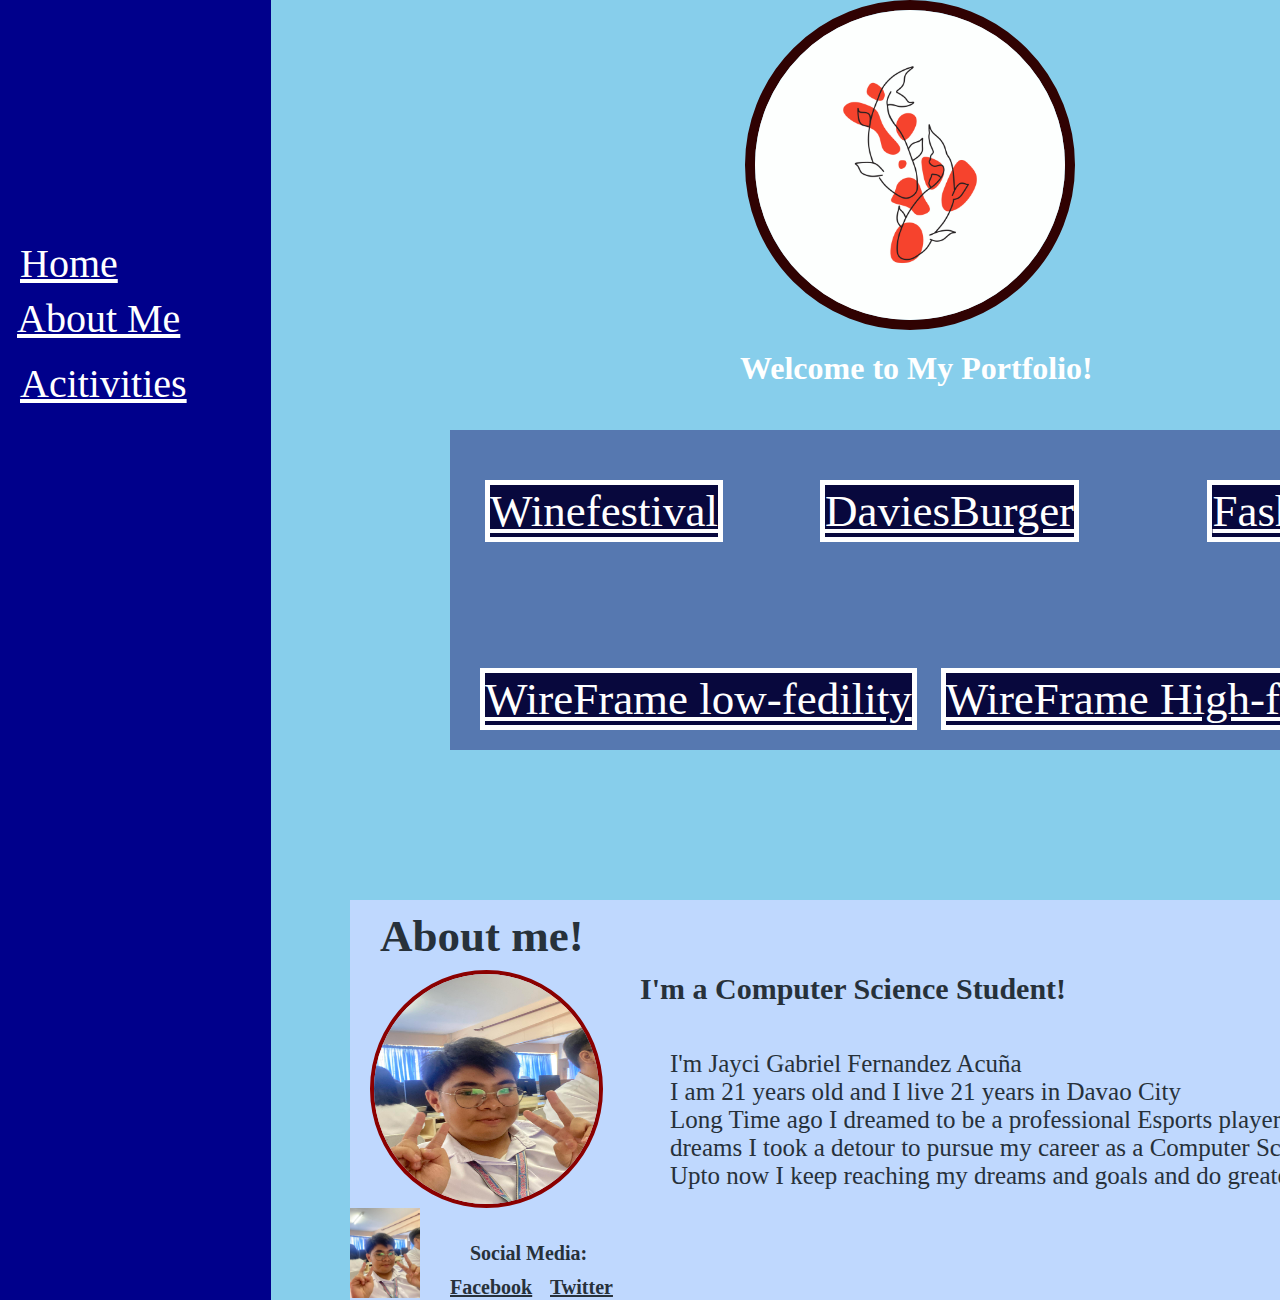
<file: index.html>
<!DOCTYPE html>
<html lang="en">
<head>
    <meta charset="UTF-8">
    <meta name="viewport" content="width=device-width, initial-scale=1.0">
    <title>Jayci's Portfolio </title>
    <link rel="Stylesheet" href="Style.css">
</head>


<body>
  <div class="banner"> </div>

  <div>
    <a class="ban1" href="#home"> Home </a>
     <a class="ban2" href="#aboutme"> About Me </a>
       <a class="ban3" href="#Activities"> Acitivities </a>
        </div>
    
     <div class="home" id="home">
       <img class="koi" src="Assests/img/Koi.jpg" alt="Koi">
         <h1 class="J"> Welcome to My Portfolio! </h1>
         </div>

           <div class="activities" id="Activities"> 
             <a class="Act1" href="Activities/winefestival/winefestival.html"> Winefestival</a>
               <a class="Act2" href="Activities/daviesburger/daviesburger.html"> DaviesBurger</a>
                <a class="Act3" href="Activities/fashion/fashion.html"> Fashion </a>
                 <a class="Act4" href="Activities/WireFrame/WireFrame.html"> WireFrame High-fedility </a>
                   <a class="Act5" href="https://www.figma.com/file/bq0O2RdH8ue15mZvAOl8re/Wireframe?type=design&node-id=15%3A97&mode=design&t=742PjUqAjLLAy1cD-1">WireFrame low-fedility </a>
                    </div>


                      <div class="aboutme" id="aboutme">
                        <h1 class="me"> About me!</h1> <h2 class="backgroundme"> I'm a Computer Science Student!</h2>
                          <p class="story"> I'm Jayci Gabriel Fernandez Acuña <br> I am 21 years old and I live 21 years in Davao City 
                            <br> Long Time ago I dreamed to be a professional Esports player, as I keep for my dreams 
                               I took a detour to pursue my career as a Computer Science graduate! 
                                 <br> Upto now I keep reaching my dreams and goals and do greater things! </p>
                                    <h3 class="Social"> Social Media: </h3>
                                      <a class="Links" href="https://www.facebook.com/Jaysgabri.acna24/"> Facebook </a>
                                        <a class="Links1" href="https://twitter.com/jygbrl_acna"> Twitter </a>
                                         <img class="jisi" src="Assests/img/icon.jpg" alt="Jisi">
                                           <img class="proof" src="Assests/img/atm.jpg" alt="proof">
                                             </div>
   
   
</body>


</html>
</file>
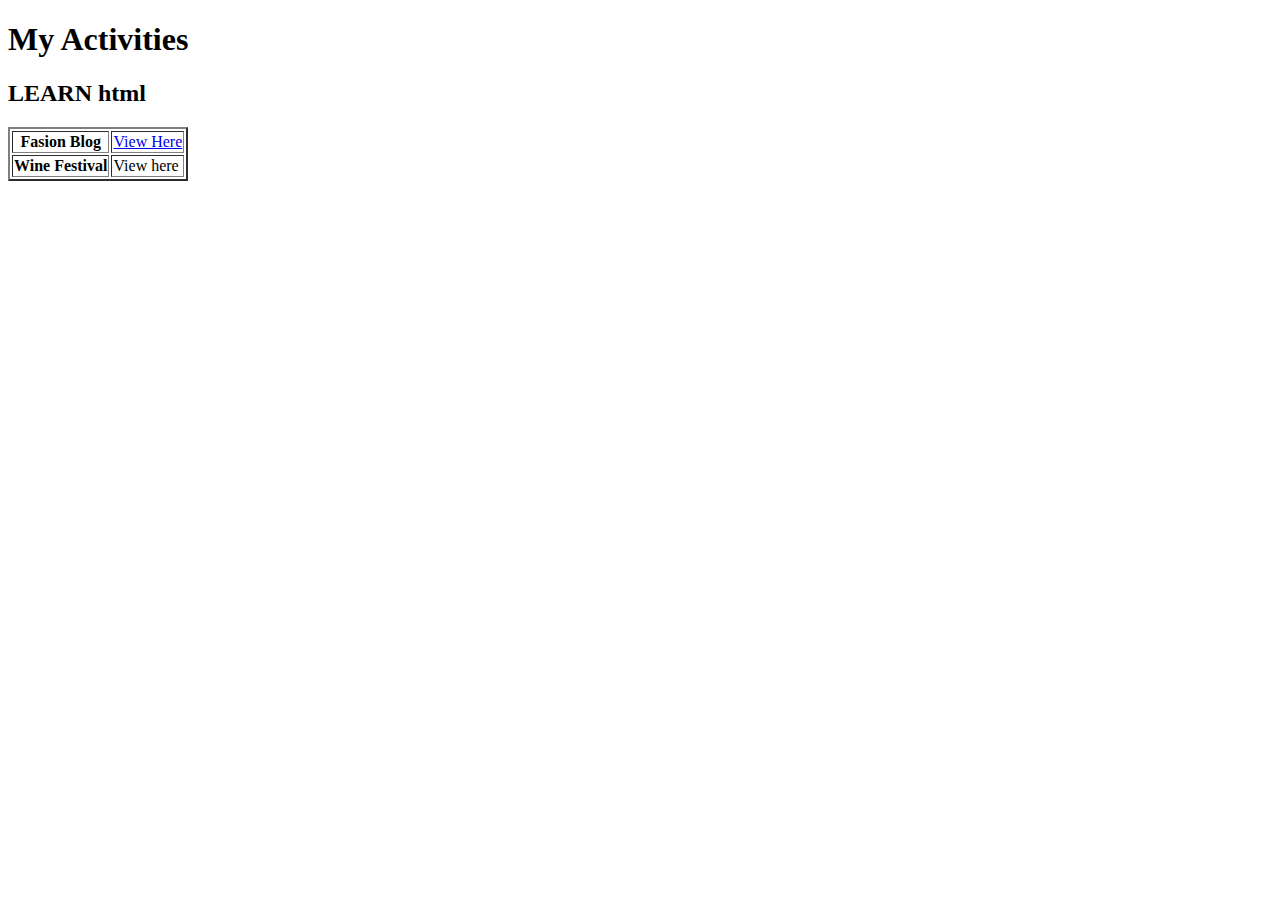
<file: portfolio.html>
<!DOCTYPE html>
<html lang="en">
<head>
    <meta charset="UTF-8">
    <meta name="viewport" content="width=device-width, initial-scale=1.0">
    <title>Jayci Portfolio</title>
</head>
<body>
    <h1>My Activities</h1>
    <h2>LEARN html</h2>
  <table border="2"> 
   <tr>
      <th>Fasion Blog</th>
      <td> <a href="./fashion.html"> View Here </a> </td>
   </tr>
   <tr>
       <th> Wine Festival </th>
       <td> View here</td>  
       
   </tr>

  </table>
    
</body>
</html>
</file>
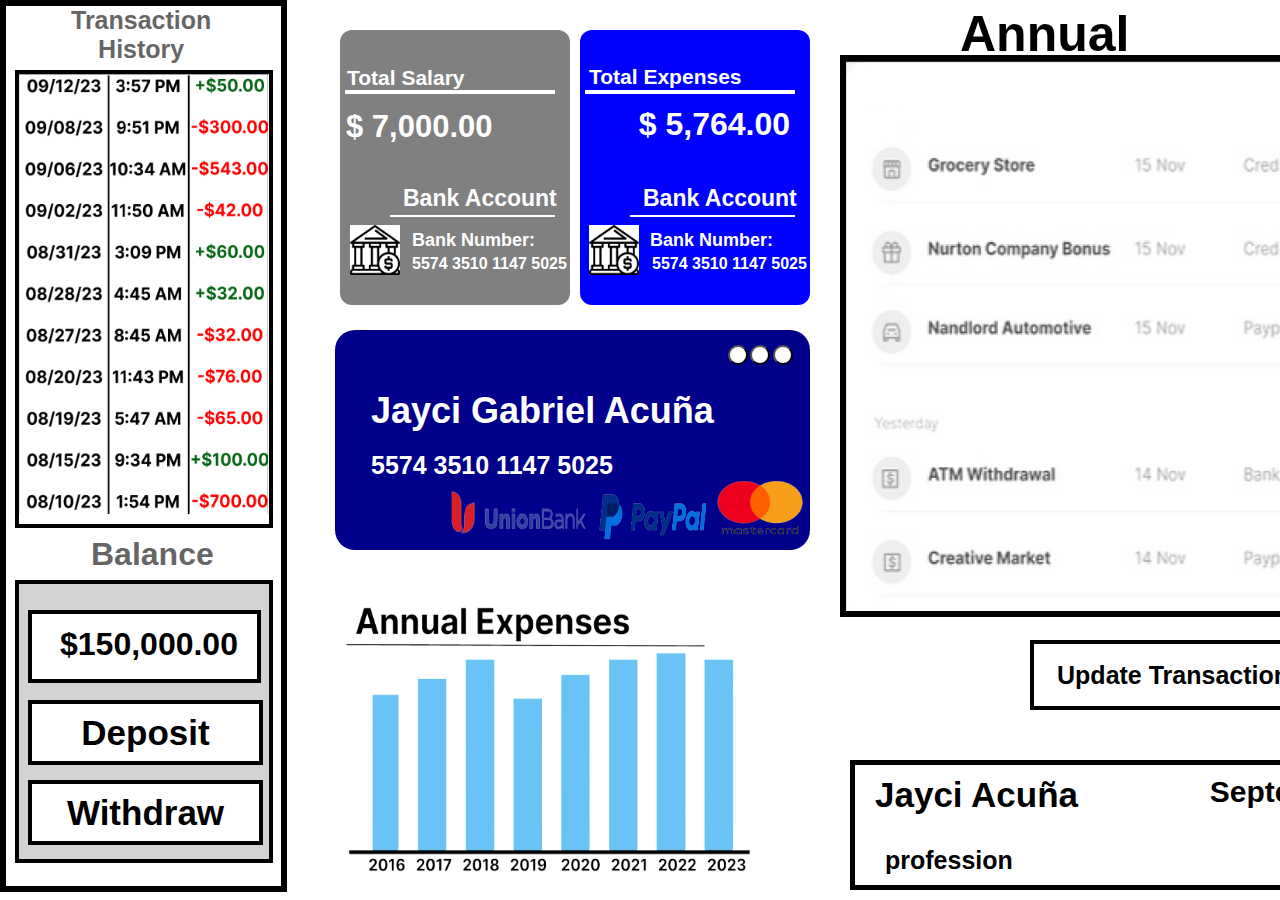
<file: Activities/WireFrame/WireFrame.html>
<!DOCTYPE html>
<html lang="en">

<head>
    <link href="WireFrameStyel.css" rel="StyleSheet">
    <meta charset="UTF-8">
    <meta name="viewport" content="width=device-width, initial-scale=1.0">
    <title>WireFrame</title>
</head>
<body>

  
    <div class="mainleftbox"> <h1 class="Transac"> Transaction <br> History </br> </h1> <h1 class="balance"> Balance </h1></div>
      <div class="tableBox"> <img class="table" src="/Assests/img/table left box.png" alt="table"> </div>
        <div class="balanceBox"> </div> 
          <div class="balanceshowcase"> <h1 class="currentbal"> $150,000.00</h1></div>
            <div><button class="deposit"> Deposit </button> </div>
             <div><button class="withdraw"> Withdraw</button></div>

    <div class="Blue">  <h1 class="totalexpenses"> Total Expenses </h1> <h2 class="Expenses"> $ 5,764.00 </h2> 
       <h2 class="bankacc1"> Bank Account </h2> <h3 class="banknum1"> Bank Number: </h3>
         <h4 class="bankpin1"> 5574  3510 1147 5025 </h4><h5 class="bar"></h5> 
          <img class ="bankimg1" src="/Assests/img/Bank.jpg" alt="bank"> </div>
            <div class="whiteblue"></div>

    <div class="Gray"> <h1 class="totalsalary"> Total Salary </h1> <h2 class="Salary"> $ 7,000.00 </h2> 
        <h2 class="bankacc2"> Bank Account </h2> <h3 class="banknum2"> Bank Number: </h3>
          <h4 class="bankpin2"> 5574  3510 1147 5025 </h4><h5 class="bar">
            <img class ="bankimg2" src="/Assests/img/Bank.jpg" alt="bank"> </div> </h5></div>
              <div class="whitegray"></div>


       <div class="darkblue"> <h1 class="Name"> Jayci Gabriel Acuña </h1> <h2 class="bankpins"> 5574  3510 1147 5025 </h2>
         <img class="master" src="/Assests/img/image-removebg-preview (2).png" alt="MasterCard">
           <img class="union" src="/Assests/img/image-removebg-preview.png" alt="UnionBank">
             <img class ="paypal" src="/Assests/img/image-removebg-preview (1).png" alt="Paypal"> </div>
           <div> <a ><button class="button1"></button> <button class="button2"> </button> <button class="button3"></button> </a></div>
           <img class="bargraph" src="/Assests/img/Bar Graph.png" alt="Graph">

              <div class="User">
                 <h1 class="name"> Jayci Acuña </h1>                
                   <h2 class="profession"> profession </h2>
                    <h3 class="date"> September 22, 2023</h3>
                      <h4 class="time"> 8:51 AM </h4>
                        </div>
                       
                        <h1 class="Annual"> Annual Transactions </h1>
                          <div class="annualtransac"> <img class="annualtable" src="/Assests/img/Annual Transaction table.png" alt="AnnaulTransac table"> </div>
                            <button class="updatetransac"> Update Transactions </button>
                       
                        
</body>
</html>
</file>
<file: Style.css>
*{
    margin: 0;
    padding: 0;
    background-color: skyblue;
}
@font-face {
    font-family: Mooli;
    src: url(https://fonts.google.com/specimen/Mooli);
}

.koi{
    position: absolute;
    border-radius: 100%;
    width: 300x;
    height: 310px;
    left: 745px;
    border: 10px solid rgb(48, 2, 2);
}

.J{
    position: absolute;
    background-color: transparent;
    color: white;
    text-align: justify;
    left: 740px;
    top: 350px;
}

.banner{
    position: absolute;
    width: 271px;
    height: 1300px;
    background-color: darkblue;
}

.ban1{
    position: absolute;
    font-size: 40px;
    background-color: transparent;
    color: white;
    top: 240px;
    left: 20px;
    text-align: center;
    font-family: Mooli;
}

.ban2{
    position: absolute;
    font-size: 40px;
    background-color: transparent;
    color: white;
    top: 295px;
    left: 17px;
    text-align: center;
    font-family: Mooli;
}

.ban3{
    position: absolute;
    font-size: 40px;
    background-color: transparent;
    color: white;
    top: 360px;
    left: 20px;
    text-align: center;
    font-family: Mooli;
}

.activities{
    position: absolute;
    background-color: rgba(40, 40, 122, 0.519);
    width: 1000px;
    height: 320px;
    top: 430px;
    left: 450px;
}

.Act1{
    position: absolute;
    background-color: rgb(8, 8, 61);
    font-size: 45px;
    color: white;
    top: 50px;
    left: 35px;
    border: 5px solid white;
}

.Act2{
    position: absolute;
    background-color: rgb(8, 8, 61);
    font-size: 45px;
    color: white;
    border: 5px solid white;
    top: 50px;
    left: 370px;

}

.Act3{
    position: absolute;
    background-color: rgb(8, 8, 61);
    font-size: 45px;
    color: white;
    border: 5px solid white;
    top: 50px;
    right: 90px;
}

.Act4{
    position: absolute;
    background-color: rgb(8, 8, 61);
    font-size: 45px;
    color: white;
    border: 5px solid white;
    bottom: 20px;
    right: 50px;
}

.Act5{
    position: absolute;
    background-color: rgb(8, 8, 61);
    font-size: 45px;
    color: white;
    border: 5px solid white;
    bottom: 20px;
    left: 30px;

}

.aboutme{
    position: absolute;
    width: 1115px;
    height: 400px;
    background-color: rgb(191, 216, 254);
    top: 900px;
    left: 350px;
}

.me{
    position: absolute;
    color: rgb(39, 49, 58);
    font-size: 45px;
    background-color: transparent;
    left: 30px;
    top: 10px;
    
}

.jisi{
    position: absolute;
    width: 225px;
    height: 230px;
    border-radius: 100%;
    top: 70px;
    left: 20px;
    border: 4px solid darkred;
}

.backgroundme{
   position: absolute;
   background-color: transparent;
   color: rgb(39, 49, 58);
   font-size: 30px;
   left: 290px;
   top: 72px;
}

.story{
    position: absolute;
    background-color: transparent;
    color: rgb(39, 49, 58);
    font-weight: normal;
    font-size: 25px;
    left: 320px;
    top: 150px;
}
.Links{
    position: absolute;
    background-color: transparent;
    color: rgb(39, 49, 58);
    font-weight: bold;
    font-size: 20px;
    bottom: 1px;
    left: 100px;
}

.Links1{
    position: absolute;
    background-color: transparent;
    color: rgb(39, 49, 58);
    font-weight: bold;
    font-size: 20px;
    bottom: 1px;
    left: 200px;
}
.Social{
    background-color: transparent;
    position: absolute;
    color: rgb(39, 49, 58);
    font-weight: bold;
    font-size: 20px;
    bottom: 35px;
    left: 120px;
}

.proof{
    position: absolute;
    width: 70px;
    height: 90px;
    bottom: 2px;
}
</file>
<file: Activities/WireFrame/WireFrameStyel.css>
*{
    margin: 0;
    padding: 0;
    background-color: white;
    font-family:'Gill Sans', 'Gill Sans MT', Calibri, 'Trebuchet MS', sans-serif;
}

.mainleftbox{
 position: absolute;
 height: 880px;
 width: 275px;
 border: 6px solid;
 background-color: white;
}

.tableBox{
 position: absolute;
 height: 450px;
 width: 250px;
 border: 4px solid black;
 background-color: white;
 left: 15px;
 top: 70px;
}
.table{
    position: absolute;
   width: 249px;
   height: 440px;
}

.Transac{
    position: absolute;
    font-size: 25px;
    background-color: white;
    opacity: 0.6;
    text-align: center;
    left: 65px;
}

.balanceBox{
 position: absolute;
 height: 275px;
 width: 250px;
 border: 4px solid black;
 background-color: lightgray;
 left: 15px;
 top: 580px;
}

.balance{
    position: absolute;
    background-color: white;
    top: 530px;
    left: 85px;
    opacity: 0.6;
}

.balanceshowcase{
    position: absolute;
    width: 225px;
    height: 65px;
    border: 4px solid black;
    top: 610px;
    left: 28px;
    background-color: white;
}

.currentbal{
    position: absolute;
    background-color: white;
    top: 12px;
    left: 28px;
}

 .deposit{
    position: absolute;
    width: 235px;
    height: 65px;
    border: 4px solid black;
    background-color: white;
    top: 700px;
    left: 28px;
    font-size: 35px;
    font-weight: bold;
 }

 .deposit:hover{
    opacity: 0.6;
 }

 .withdraw{
    position: absolute;
    width: 235px;
    height: 65px;
    border: 4px solid black;
    background-color: white;
    top: 780px;
    left: 28px;
    font-size: 35px;
    font-weight: bold;
 }

.withdraw:hover{
    opacity: 0.6;
}

.Blue{
    position: absolute;
    width: 230px;
    height: 275px;
    background-color: blue; 
    border-radius: 12px;
    left: 580px;
    top: 30px;
}

.totalexpenses{
 position: absolute;
  background-color: blue;
  color: white;
  font-size: 21px;
  left: 9px;
  top: 35px;
}

.whiteblue{
    position: absolute;
    background-color: white;
    width: 210px;
    height: 4px;
    top: 90px;
    left: 585px;
}

.Expenses{
  position: absolute;
  background-color: blue;
  color: white;
  top: 76px;
  right: 20px;
  font-size: 32px;
  font-family:Verdana, Geneva, Tahoma, sans-serif;
}

.Gray{
    position: absolute;
    width: 230px;
    height: 275px;
    background-color: gray;
    left: 340px;
    top: 30px;
    border-radius: 12px;
}

.totalsalary{
    position: absolute;
    background-color: transparent;
    font-size: 21px;
    top: 36px;
    left: 7px;
    color: white;
}
 
.Salary{
 position: absolute;
 background-color: transparent;
 color: white;
 bottom: 160px;
 left: 6px;
 font-size: 31px;
 font-family:Verdana, Geneva, Tahoma, sans-serif;
}

.whitegray{
    position: absolute;
    background-color: white;
    width: 210px;
    height: 4px;
    top: 90px;
    left: 345px;  
}

.bankacc1{
    position: absolute;
    background-color: blue;
    color: white;
    top: 155px;
    left: 63px;
    font-size: 23px;
}

.bankacc2{
    position: absolute;
    background-color: gray;
    color: white;
    top: 155px;
    left: 63px;
    font-size: 23px;
}

.banknum1{
    position: absolute;
    background-color: blue;
    color: white;
    top: 200px;
    left: 70px;
    font-size: 18px;    
}

.bar{
 position: absolute;
 background-color: white;
 width: 165px;
 height: 2px;
 top: 185px;
 left: 50px;
}

.bankimg1{
    position: absolute;
    width: 50px;
    height: 50px;
    top: 195px;
    left: 9px;
}

.bankimg2{
    position: absolute;
    width: 50px;
    height: 50px;
    top: 10px;
    right: 155px;
}

.banknum2{
    position: absolute;
    background-color: gray;
    color: white;
    top: 200px;
    left: 72px;
    font-size: 18px;    
}

.bankpin1{
   position: absolute;
   background-color: blue;
   color: white;
   top: 225px;
   left: 72px;
}

.bankpin2{
    position: absolute;
    background-color: gray;
    color: white;
    top: 225px;
    left: 72px;

}

.darkblue{
    position: absolute;
    background-color: darkblue;
    height: 220px;
    width: 475px;
    left:  335px;
    top: 330px;
    border-radius: 20px;
}

.button1{
  position: absolute;
  border-radius: 100%;
  height: 20px;
  width: 20px;
  background-color: white;
  left: 728px;
  top: 345px;
}

.button2{
    position: absolute;
    border-radius: 100%;
    height: 20px;
    width: 20px;
    background-color: white;
    left: 750px;
    top: 345px;
}

.button3{
    position: absolute;
    border-radius: 100%;
    height: 20px;
    width: 20px;
    background-color: white;
    left: 773px;
    top: 345px;
}

.Name{
    position: absolute;
    background-color: darkblue;
    top: 60px;
    left: 36px;
    color: white;
    font-size: 36px;
}

 .bankpins{
  position: absolute;
  color: white;
  background-color: darkblue;
  bottom: 70px;
  left: 36px;
  font-size: 25px;
 }

 .master{
    position: absolute;
    width: 120px;
    height: 80px;
    background-color: transparent;
    top: 140px;
    left: 365px;
 }
 .union{
    position: absolute;
    width: 150px;
    height: 90px;
    background-color: transparent;
    top: 140px;
    left: 110px;
 }

 .paypal{
    position: absolute;
    width: 120px;
    height: 70px;
    background-color: transparent;
    top: 155px;
    left: 260px;
 }

 .bargraph{
    position: absolute;
    width: 450px;
    height: 300px;
    top:  600px;
    left: 320px;
    background-color: transparent;
 }

 .User{
    position: absolute;
    border: 5px solid black;
    background-color: white;
    width: 645px;
    height: 120px;
    left: 850px;
    top: 760px;
 }

 .name{
    position: absolute;
    background-color: transparent;
    top: 10px;
    left: 20px;
    font-size: 35px;
 }

.profession{
    position: absolute;
    background-color: transparent;
    bottom: 10px;
    left: 30px;
    font-size: 25px;
}

.date{
    position: absolute;
    background-color: transparent;
    top: 10px;
    right: 10px;
    font-size: 30px;
}

.time{
    position: absolute;
    background-color: transparent;
    bottom: 10px;
    right: 10px;
    font-size: 30px;
}

.annualtransac{
    position: absolute;
    width: 650px;
    height: 550px;
    left: 840px;
    top: 55px;
    border: 6px solid black;
    background-color: white;
}
.annualtable{
    position: absolute;
    width: 630px;
    height: 530px;
    height: inherit;
    width: inherit;
}

.Annual{
    position: absolute;
    font-size: 50px;
    background-color: transparent;
    top: 5px;
    left: 960px;
}

.updatetransac{
    position: absolute;
    height: 70px;
    width: 300px;
    left: 1030px;
    top: 640px;
    border: 4px solid black;
    background-color: white;
    font-size: 25px;
    font-weight: bold;
}

.updatetransac:hover{
    opacity: 0.5;
}
</file>
